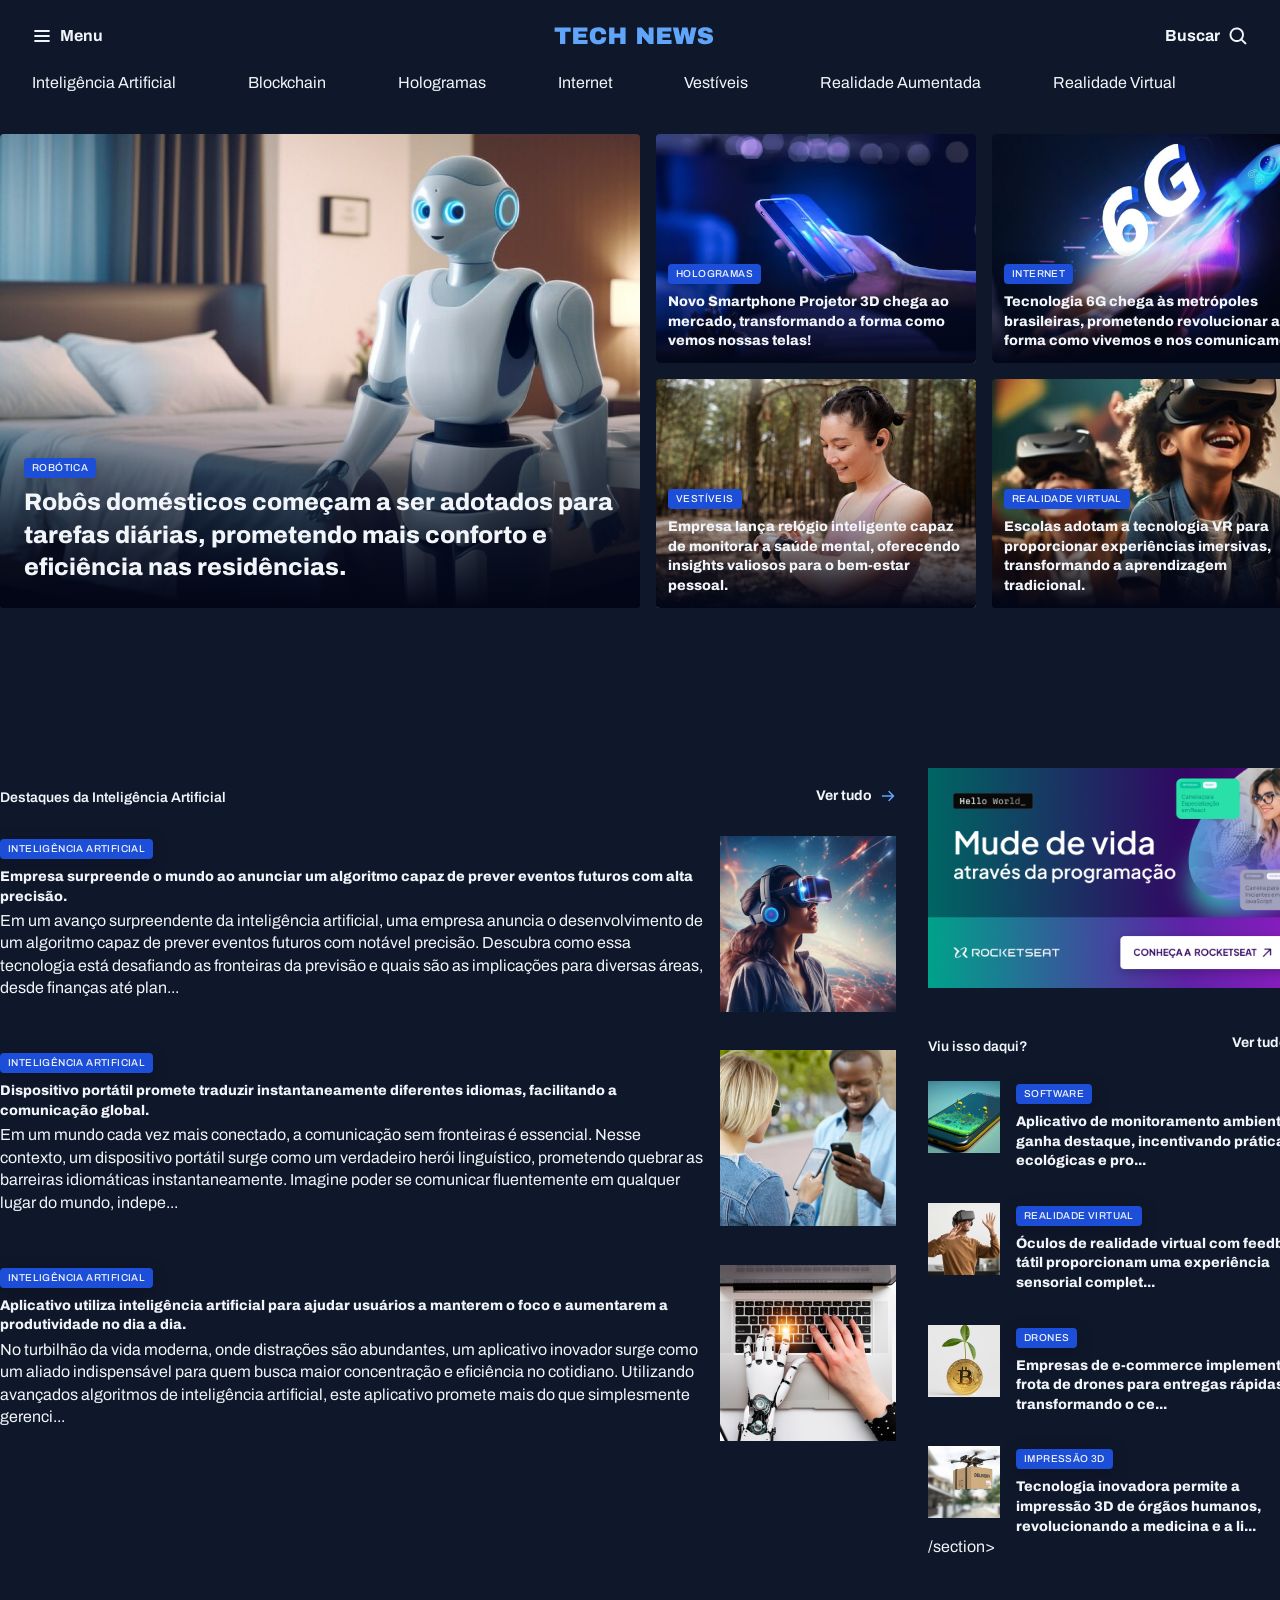
<file: index.html>
<!DOCTYPE html>
<html lang="pt-be">
<head>

  <link rel="preconnect" href="https://fonts.googleapis.com">
<link rel="preconnect" href="https://fonts.gstatic.com" crossorigin>

  <meta charset="UTF-8">
  <meta name="viewport" content="width=device-width, initial-scale=1.0">
  <title>Portal de notícias</title>
  <link rel="stylesheet" href="styles/index.css">

  <link href="https://fonts.googleapis.com/css2?family=Archivo:ital,wght@0,100..900;1,100..900&display=swap" rel="stylesheet">
</head>
<body>

    <header class="container">
      <nav id="primary" class="grid grid-flow-col">
        <div>
          <img src="assets/icons/List.svg" alt="icone de menu">
          <strong>Menu</strong>
        </div>

        <div>
          <img src="assets/images/Logo.svg" alt="Logo">
        </div>

        <div>
          <strong>Buscar</strong>
          <img src="assets/icons/MagnifyingGlass.svg" alt="Ícone de lupa para pesquisar">
        </div>

      </nav>
      <nav id="secondary" class="grid grid-flow-col">
        <a href="#">Inteligência Artificial</a>
        <a href="#">Blockchain</a>
        <a href="#">Hologramas</a>
        <a href="#">Internet</a>
        <a href="#">Vestíveis</a>
        <a href="#">Realidade Aumentada</a>
        <a href="#">Realidade  Virtual</a>

      </nav>
    </header>

    <main class="grid conteiner">
      <section id="featured" class="grid grid-flow-col gap-16">
        <figure class="card">
          <img src="assets/images/Image 01.png" alt="">
          <figcaption>
            <span class="content-tag">Robótica</span>
            <h2 class="text-2xl">
              Robôs domésticos começam a ser adotados para tarefas diárias, prometendo mais conforto e eficiência nas residências.
            </h2>
          </figcaption>
        </figure>

        <div class="grid grid-cols-2 gap-16">
          <figure class="card">
            <img src="assets/images/Image 02.png" alt="">

            <figcaption>
              <span class="content-tag">Hologramas</span>
              <h2 class="text-lg">
                Novo Smartphone Projetor 3D chega ao mercado, transformando a forma como vemos nossas telas!
              </h2>
            </figcaption>

          </figure>
          <figure class="card">
            <img src="assets/images/Image 03.png" alt="">

            <figcaption>
              <span class="content-tag">Internet</span>
              <h2 class="text-lg">
                Tecnologia 6G chega às metrópoles brasileiras, prometendo revolucionar a forma como vivemos e nos comunicamos.
              </h2>
            </figcaption>
          </figure>
          <figure class="card">
            <img src="assets/images/Image 04.png" alt="">

            <figcaption>
              <span class="content-tag">Vestíveis</span>
              <h2 class="text-lg">
                Empresa lança relógio inteligente capaz de monitorar a saúde mental, oferecendo insights valiosos para o bem-estar pessoal.
              </h2>
            </figcaption>
          </figure>
          <figure class="card">
            <img src="assets/images/Image 05.png" alt="">

            <figcaption>
              <span class="content-tag">Realidade Virtual</span>
              <h2 class="text-lg">
                Escolas adotam a tecnologia VR para proporcionar experiências imersivas, transformando a aprendizagem tradicional.
              </h2>
            </figcaption>
          </figure>
        </div>
      </section>

      <section id="weekly">
        <header class="grid grid-flow-col">
          <h3>Mais lidas da semana</h3>
          <a href="#" class="grid grid-flow-col">
            <strong>Ver tudo</strong> <span></span>
          </a>
        </header>

        <div class="grid gap-16">
          <figure>
            <span class="content-tag">veículos</span>
            <img src="assets/images/Image 06.png" alt="">
            <p>Protótipo de veículo voador é apresentado, marcando o início da era dos transportes aéreos pessoa...</p>
          </figure>
          <figure>
            <span class="content-tag">hologramas</span>
            <img src="assets/images/Image 07.png" alt="">
            <p>Plataforma de videoconferência apresenta nova função de hologramas, tornando as chamadas...</p>
          </figure>
          <figure>
            <span class="content-tag">realidade virtual</span>
            <img src="assets/images/Image 08.png" alt="">
            <p>Nova geração de consoles de videogame é lançada, trazendo gráficos ultra-realistas e experiên...</p>
          </figure>
          <figure>
            <span class="content-tag">internet</span>
            <img src="assets/images/Image 09.png" alt="">
            <p>Projeto busca oferecer internet de alta velocidade em áreas remotas através de satélites.</p>
          </figure>
        </div>
      </section>

      <section id="ai">
        <header class="grid grid-flow-col">
          <h3>Destaques da Inteligência Artificial</h3>
          <a href="#" class="grid grid-flow-col">
            <strong>Ver tudo</strong>
            <span></span>
          </a>
        </header>

        <div class="grid gap-32">
          <article class="grid grid-flow-col gap-16">
              <div>
                <span class="content-tag"> Inteligência Artificial  </span>
                <h3 class="text-lg">Empresa surpreende o mundo ao anunciar um algoritmo capaz de prever eventos futuros com alta precisão.</h3>
                <p class="text-sm">
                  Em um avanço surpreendente da inteligência artificial, uma empresa anuncia o desenvolvimento de um algoritmo capaz de prever eventos futuros com notável precisão. Descubra como essa tecnologia está desafiando as fronteiras da previsão e quais são as implicações para diversas áreas, desde finanças até plan...
                </p>
              </div>
              <div>
                <img src="assets/images/Image 10.png" alt="">
              </div>
          </article>

          <article class="grid grid-flow-col gap-16">
            <div>
              <span class="content-tag"> Inteligência Artificial  </span>
              <h3 class="text-lg">Dispositivo portátil promete traduzir instantaneamente diferentes idiomas, facilitando a comunicação global.</h3>
              <p class="text-sm">
                Em um mundo cada vez mais conectado, a comunicação sem fronteiras é essencial. Nesse contexto, um dispositivo portátil surge como um verdadeiro herói linguístico, prometendo quebrar as barreiras idiomáticas instantaneamente. Imagine poder se comunicar fluentemente em qualquer lugar do mundo, indepe...
              </p>
            </div>
            <div>
              <img src="assets/images/Image 11.png" alt="">
            </div>
        </article>

        <article class="grid grid-flow-col gap-16">
          <div>
            <span class="content-tag"> Inteligência Artificial  </span>
            <h3 class="text-lg">Aplicativo utiliza inteligência artificial para ajudar usuários a manterem o foco e aumentarem a produtividade no dia a dia.</h3>
            <p class="text-sm">
              No turbilhão da vida moderna, onde distrações são abundantes, um aplicativo inovador surge como um aliado indispensável para quem busca maior concentração e eficiência no cotidiano. Utilizando avançados algoritmos de inteligência artificial, este aplicativo promete mais do que simplesmente gerenci...
            </p>
          </div>
          <div>
            <img src="assets/images/Image 12.png" alt="">
          </div>
       </article>

      </div>

      </section>

      <aside>
        <div id="ads">
          <img src="assets/images/Ads.png" alt="">
        </div>

        <section id="more">
          <header class="grid grid-flow-col">
            <h3>Viu isso daqui?</h3>
            <a href="#" class="grid grid-flow-col">
              <strong>Ver tudo</strong>
              <span></span>
            </a>
          </header>
          <div class="grid gap-32">
            <article class="grid grid-flow-col gap-16">
              <div>
                <img src="assets/images/Image 14.png" alt="">
              </div>
              <div>
                <span class="content-tag"> Software </span>
                <h3 class="text-lg">Aplicativo de monitoramento ambiental ganha destaque, incentivando práticas ecológicas e pro...</h3>

              </div>

          </article>

          <article class="grid grid-flow-col gap-16">
            <div>
              <img src="assets/images/Image 15.png" alt="">
            </div>
            <div>
              <span class="content-tag"> Realidade virtual</span>
              <h3 class="text-lg">Óculos de realidade virtual com feedback tátil proporcionam uma experiência sensorial complet...</h3>

            </div>

        </article>

        
        <article class="grid grid-flow-col gap-16">
          <div>
            <img src="assets/images/Image 16.png" alt="">
          </div>
          <div>
            <span class="content-tag">Drones</span>
            <h3 class="text-lg">Empresas de e-commerce implementam frota de drones para entregas rápidas, transformando o ce...</h3>

          </div>

        </article>

              
        <article class="grid grid-flow-col gap-16">
        <div>
          <img src="assets/images/Image 17.png" alt="">
        </div>
        <div>
          <span class="content-tag">Impressão 3D</span>
          <h3 class="text-lg">Tecnologia inovadora permite a impressão 3D de órgãos humanos, revolucionando a medicina e a li...</h3>
        </div>

        </article>
    </div>
          /section>
      </aside>


    </main>


</body>
</html>
</file>
<file: styles/index.css>
@import url(global.css);
@import url(header.css);
@import url(utility.css);
@import url(sections.css);
</file>
